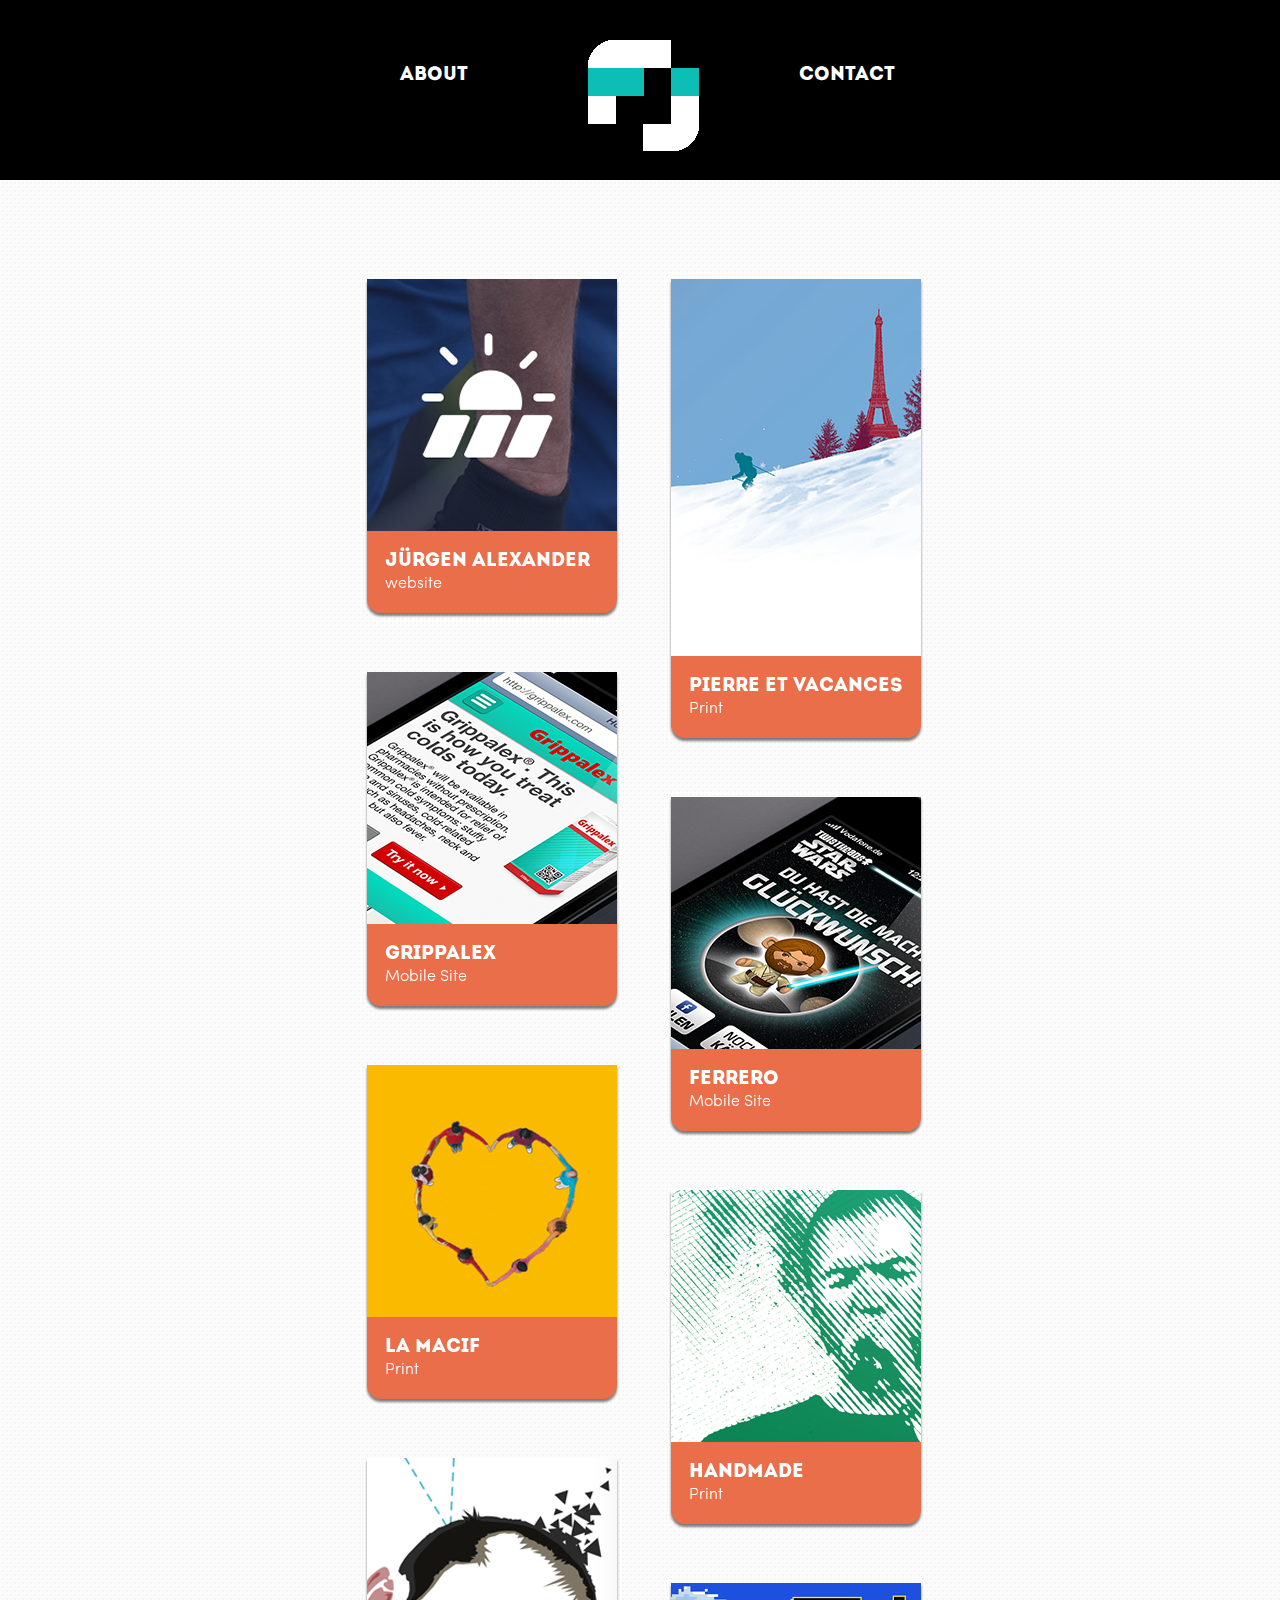
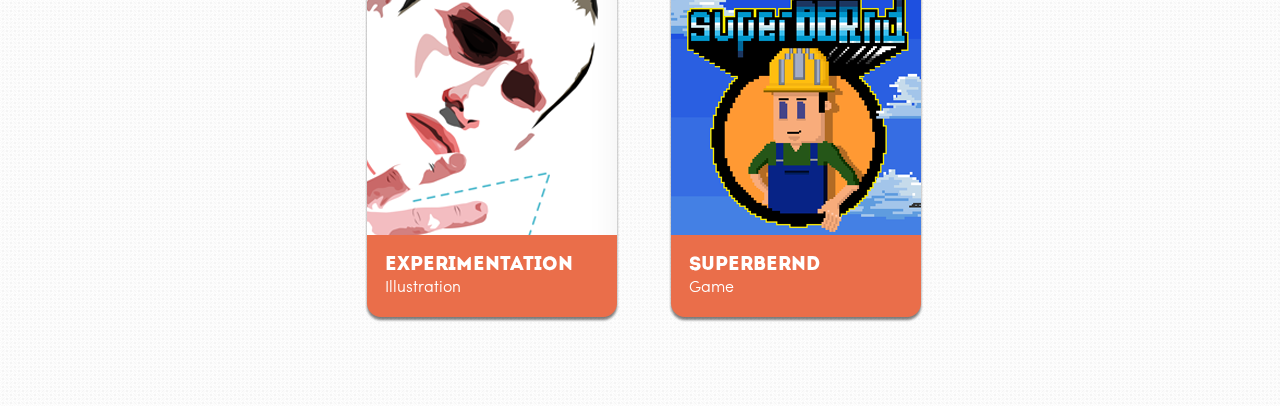
<file: index.html>
<!DOCTYPE html>
<html lang="en-GB">

<head>
	<meta charset="utf-8">
  <meta name="viewport" content="width=device-width, initial-scale=1">

	<title>Fabien Jouin - Graphic Designer</title>
  <link rel="sortcut icon" href="images/favicon.ico"/>
	<meta name="description"  content="this is my portfolio" />
	<meta name="keywords" content="portfolio, fabien, jouin, graphic design, User Interface" />

  <link rel="stylesheet" href="css/main.css" type="text/css" media="screen" />
  <link rel="stylesheet" href="css/index.css" type="text/css" media="screen" />



  <script src="js/modernizr.custom.js"></script>


  <style type="text/css">

  * {
    padding: 0;
    margin: 0;
  }

  </style>
  
</head>


<body> 
  <div id="background">
    <img src="images/p5.png" alt align="middle">
  </div>


  <header class="main-header">
    <div class="cbp-af-header">
      <div class="cbp-af-inner">
        <ul>
          <li class="leftside">
            <a href="about.html">
              <h2>About</h2>  
            </a>
          </li>
          <li class="center">
            <a href="index.html">
              <img src="images/gif_logo.gif" border="none" alt="logo">
            </a>
          </li>
          <lu class="rightside">
            <a href="contact.html">
              <h2>Contact</h2>
            </a>
          </ul>
      </div>

    </div>
  </header>



<div class="container">

<a class="logo" href="#"><img src="images/gif_logo.gif"></a>
<a class="toggleMenu" href="#">
  <span class="iconbar1"></span>
  <span class="iconbar"></span>
  <span class="iconbar"></span>
  </a>
</div>
<div>

<ul class="nav">
         <li>
          <a href="index.html">Work</a>
          
        </li>
        <li  class="test">
          <a href="contact.html">Contact</a>
        </li>
        <li>
          <a href="about.html">About</a>
          
        </li>
      </ul>
</div>

  <div id="content">
    <div id="contentleft">
      <section>
        <article class="articleone">
          <a href="project_juergen_alexander.html">
            <img src="images/tile_one.png" alt="project1">
             <h2 class="description">Jürgen Alexander</h2>
             <p class="description">website</p>
          </a>
        </article>

         <article class="article">
          <a href="project_boxagripal.html">
            <img src="images/tile_three.png" alt="project3">
             <h2 class="description">Grippalex</h2>
             <p class="description">Mobile Site</p>
          </a>
        </article>

        <article class="article">
          <a href="project_la-macif.html">
            <img src="images/tile_five.png" alt="project5">
             <h2 class="description">La Macif</h2>
             <p class="description">Print</p>
          </a>
        </article>

           <article class="article">
          <a href="project_experimentation.html">
            <img src="images/tile_six.png" alt="project6">
             <h2 class="description">Experimentation</h2>
             <p class="description">Illustration</p>
          </a>
        </article>

      </section>
    </div>
    <div id="contentright">
      <section>
        <article class="articleone">
          <a href="project_pierre-et-vacances.html">
            <img src="images/tile_two.png" alt="project2">
            <h2 class="description">Pierre et Vacances</h2>
             <p class="description">Print</p>
          </a>
        </article>

         <article class="article">
          <a href="project_ferrero.html">
            <img src="images/tile_four.png" alt="project4">
            <h2 class="description">Ferrero</h2>
             <p class="description">Mobile Site</p>
          </a>
        </article>

         <article class="article">
          <a href="project_handmade.html">
            <img src="images/tile_seven.png" alt="project7">
             <h2 class="description">Handmade</h2>
             <p class="description">Print</p>
          </a>
        </article>

         <article class="article">
          <a href="project_superbernd.html">
            <img src="images/tile_eight.png" alt="project8">
             <h2 class="description">SuperBERnd</h2>
             <p class="description">Game</p>
          </a>
        </article>
      </section>
    </div>

    <div id="contentmiddle">
      <section>
        <div class="wrapper">
        <article class="articleone">
          <a href="project_juergen_alexander.html">
            <img src="images/tile_one.png" alt="project1">
              
               <h2 class="description">Jürgen Alexander</h2>
               <p class="description">website</p>
          </a>
        </article>
        </div>

         <article class="article">
          <a href="project_boxagripal.html">
            <img src="images/tile_three.png" alt="project3">
             <h2 class="description">Boxagrippal</h2>
             <p class="description">Mobile Site</p>
          </a>
        </article>

        <article class="article">
          <a href="project_la-macif.html">
            <img src="images/tile_five.png" alt="project5">
             <h2 class="description">La Macif</h2>
             <p class="description">Print</p>
          </a>
        </article>

           <article class="article">
          <a href="project_experimentation.html">
            <img src="images/tile_six.png" alt="project6">
             <h2 class="description">Experimentation</h2>
             <p class="description">Illustration</p>
          </a>
        </article>

        <article class="article">
          <a href="project_pierre-et-vacances.html">
            <img src="images/tile_two.png" alt="project2">
            <h2 class="description">Pierre et Vacances</h2>
             <p class="description">Print</p>
          </a>
        </article>

         <article class="article">
          <a href="project_ferrero.html">
            <img src="images/tile_four.png" alt="project4">
            <h2 class="description">Ferrero</h2>
             <p class="description">Mobile Site</p>
          </a>
        </article>

         <article class="article">
          <a href="project_handmade.html">
            <img src="images/tile_seven.png" alt="project7">
             <h2 class="description">Handmade</h2>
             <p class="description">Print</p>
          </a>
        </article>

         <article class="article">
          <a href="project_superbernd.html">
            <img src="images/tile_eight.png" alt="project8">
             <h2 class="description">SuperBERnd</h2>
             <p class="description">Game</p>
          </a>
        </article>
      </section>
    </div>
  </div>

  <!-- classie.js by @desandro: https://github.com/desandro/classie -->
    <script src="js/classie.js"></script>
    <script src="js/cbpAnimatedHeader.min.js"></script>


  <script type="text/javascript" src="http://code.jquery.com/jquery-1.7.2.min.js"></script>
  <script src="js/mobileheader.js"></script>



</body>

</html>
</file>
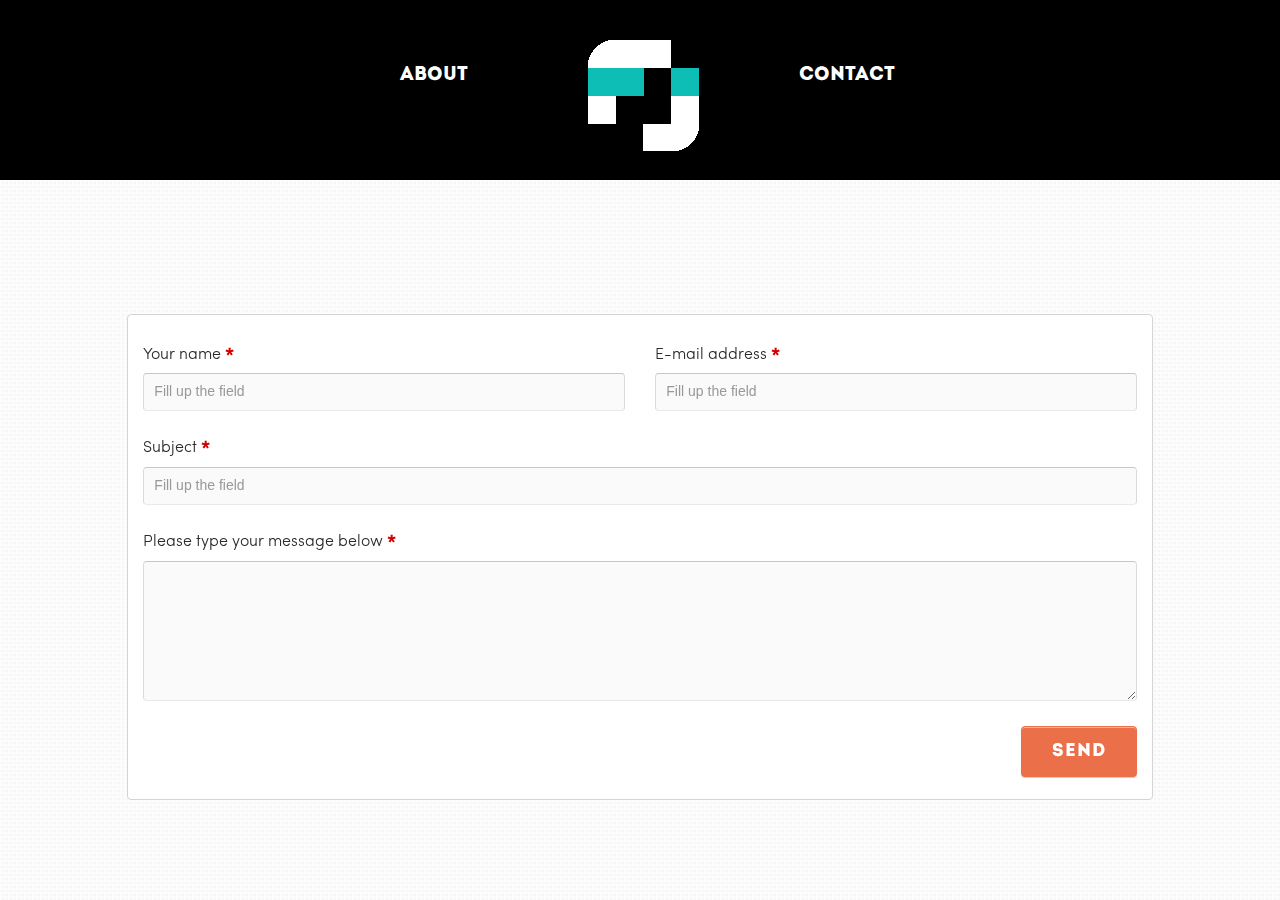
<file: contact.html>
<!DOCTYPE html>
<html lang="en-GB">

<head>
	<meta charset="utf-8">
  <meta name="viewport" content="width=device-width, initial-scale=1">

	<title>Fabien Jouin - Graphic Designer</title>
  <link rel="sortcut icon" href="images/favicon.ico"/>
	<meta name="description"  content="this is my portfolio" />
	<meta name="keywords" content="portfolio, fabien, jouin, graphic design, User Interface" />

  <link rel="stylesheet" href="css/main.css" type="text/css" media="screen" />
  <link rel="stylesheet" href="css/index.css" type="text/css" media="screen" />
  <link rel="stylesheet" href="css/formee-structure.css" type="text/css" media="screen" />
  <link rel="stylesheet" href="css/formee-style.css" type="text/css" media="screen" />


  <script src="js/modernizr.custom.js"></script>
  


  <style type="text/css">

  * {
    padding: 0;
    margin: 0;
  }

  </style>
  
</head>


<body> 
  <div id="background">
    <img src="images/p5.png" alt align="middle">
  </div>


  <header class="main-header">
    <div class="cbp-af-header">
      <div class="cbp-af-inner">
        <ul>
          <li class="leftside">
            <a href="about.html">
              <h2>About</h2>  
            </a>
          </li>
          <li class="center">
            <a href="index.html">
              <img src="images/gif_logo.gif" border="none" alt="logo">
            </a>
          </li>
          <lu class="rightside">
            <a href="#image-1">
              <h2>Contact</h2>
              <div class="1b-overlay">



            </a>
          </lu>
        </ul>
      </div>
     
    </div>
  </header>
      <div class="container">

      <a class="logo" href="#"><img src="images/gif_logo.gif"></a>
      <a class="toggleMenu" href="#">
        <span class="iconbar1"></span>
        <span class="iconbar"></span>
        <span class="iconbar"></span>
        </a>
      </div>
      <div>

      <ul class="nav">
         <li>
          <a href="index.html">Work</a>
          
        </li>
        <li  class="test">
          <a href="contact.html">Contact</a>
        </li>
        <li>
          <a href="about.html">About</a>
          
        </li>
      </ul>
      </div>



        <form class="formee" action="mailto:fabien.jouin@outlook.com"   method="POST" enctype="multipart/form-data" name="EmailTestForm">

                <fieldset>
                
                  
                    <div class="grid-4-12">
                            <label>Your name <em class="formee-req">*</em></label>
                           <input type="text" value="Fill up the field" />
                    </div>
                    <div class="grid-4-12">
                            <label>E-mail address <em class="formee-req">*</em></label>
                           <input type="text" value="Fill up the field" />
                    </div>
                    <div class="grid-12-12">
                            <label>Subject <em class="formee-req">*</em></label>
                           <input type="text" value="Fill up the field" />
                    </div>
                    <div class="grid-12-12 clear">
                            <label>Please type your message below <em class="formee-req">*</em></label>
                           <textarea name="" id="" cols="30" rows="10"></textarea>
                    </div>
                    <div class="grid-12-12">
                           <input class="right" type="submit" title="Send" value="Send" />
                    </div>
                </fieldset>  
        </form>


  <!-- classie.js by @desandro: https://github.com/desandro/classie -->
    <script src="js/classie.js"></script>
    <script src="js/cbpAnimatedHeader.min.js"></script>


  <script type="text/javascript" src="http://code.jquery.com/jquery-1.7.2.min.js"></script>
  <script src="js/mobileheader.js"></script>



</body>

</html>
</file>
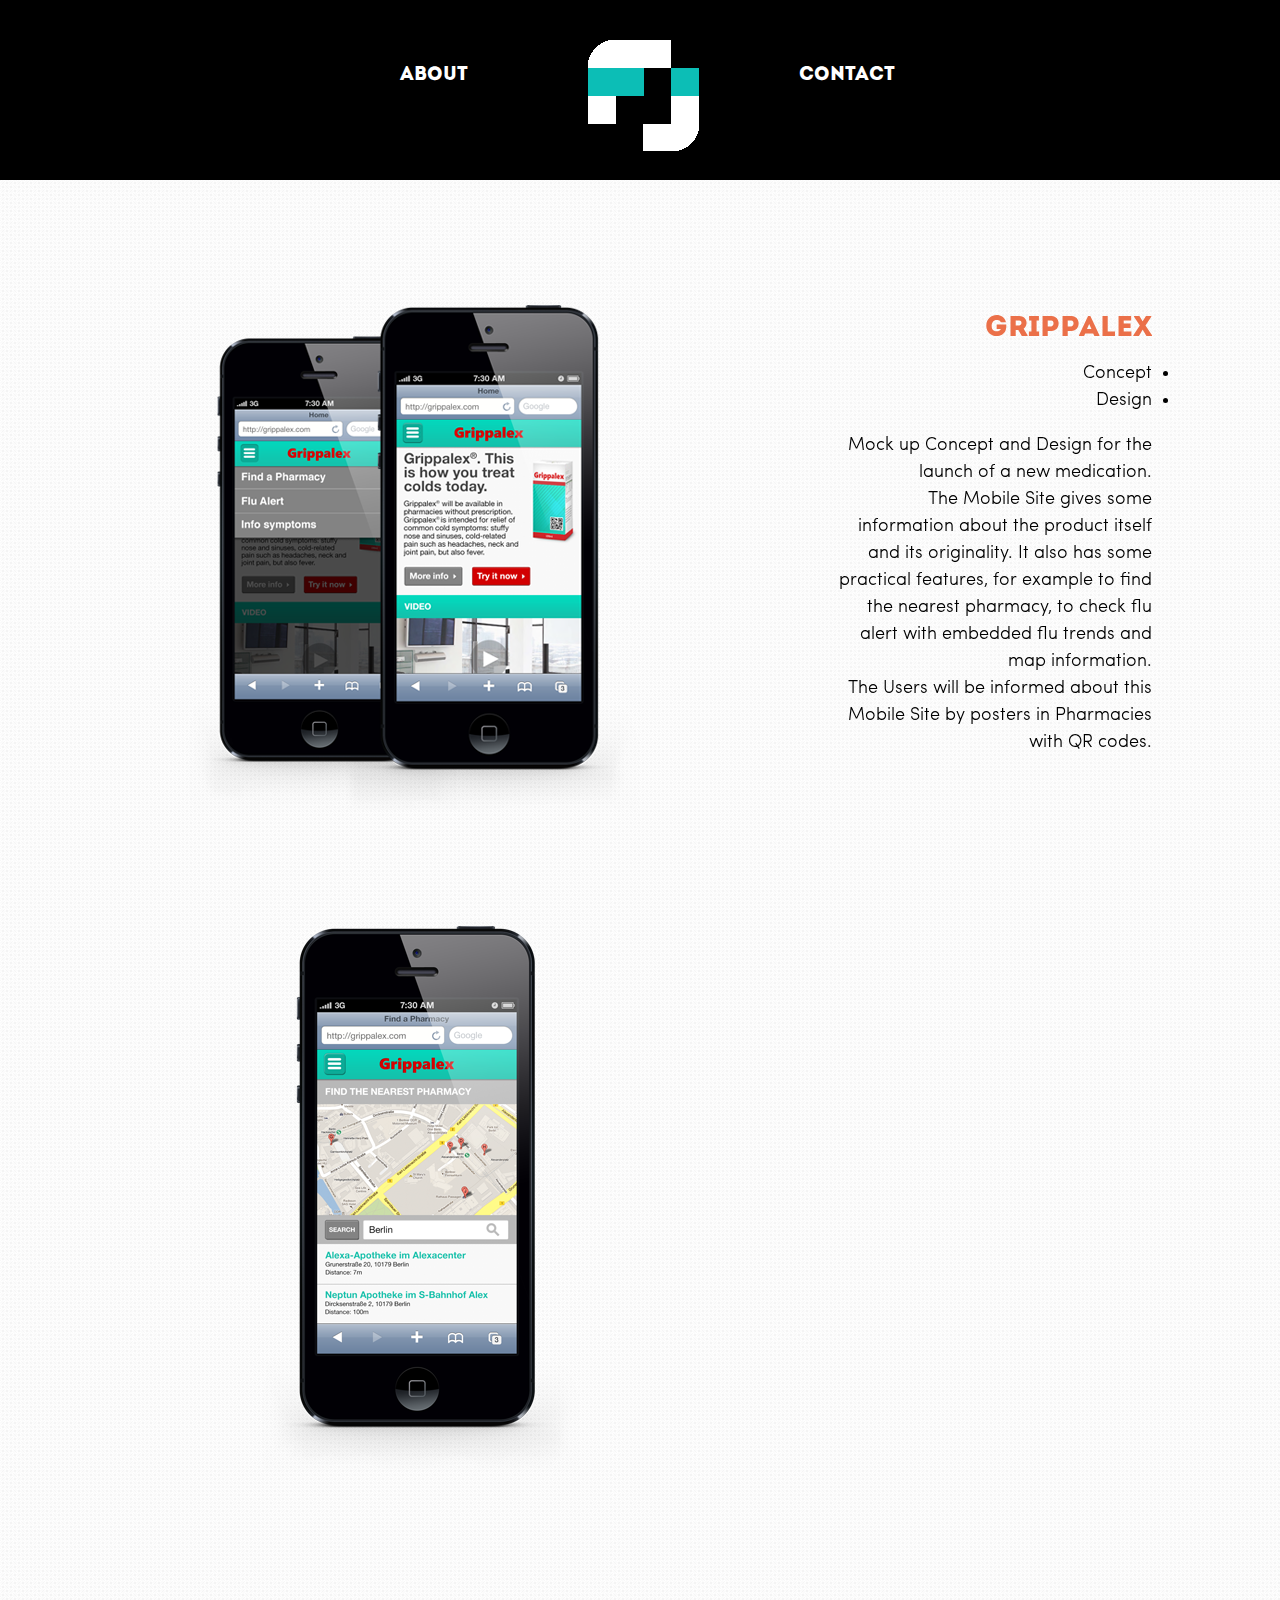
<file: project_boxagripal.html>
<!DOCTYPE html>
<html lang="en-GB">

<head>
	<meta charset="utf-8">
  <meta name="viewport" content="width=device-width, initial-scale=1">

	<title>Fabien Jouin - Graphic Designer</title>
  <link rel="sortcut icon" href="images/favicon.ico"/>
	<meta name="description"  content="this is my portfolio" />
	<meta name="keywords" content="portfolio, fabien, jouin, graphic design, User Interface" />

  <link rel="stylesheet" href="css/project.css" type="text/css" media="screen" />
  <link rel="stylesheet" href="css/main.css" type="text/css" media="screen" />

  <script src="js/modernizr.custom.js"></script>

  <style type="text/css">

  * {
    padding: 0;
    margin: 0;
  }

  </style>
  
</head>


<body> 
  <div id="background">
    <img src="images/p5.png" alt align="middle">
  </div>


  <header class="main-header">
    <div class="cbp-af-header">
      <div class="cbp-af-inner">
        <ul>
          <li class="leftside">
            <a href="about.html">
              <h2>About</h2>  
            </a>
          </li>
          <li class="center">
            <a href="index.html">
              <img src="images/gif_logo.gif" border="none" alt="logo">
            </a>
          </li>
          <lu class="rightside">
            <a href="contact.html">
              <h2>Contact</h2>
            </a>
          </ul>
      </div>

    </div>
  </header>



<div class="container">

<a class="logo" href="#"><img src="images/gif_logo.gif"></a>
<a class="toggleMenu" href="#">
  <span class="iconbar1"></span>
  <span class="iconbar"></span>
  <span class="iconbar"></span>
  </a>
</div>
<div>

<ul class="nav">
         <li>
          <a href="index.html">Work</a>
          
        </li>
        <li  class="test">
          <a href="contact.html">Contact</a>
        </li>
        <li>
          <a href="about.html">About</a>
          
        </li>
      </ul>
</div>

  <div id="content">
        <article class="project">

          <div class="text">
            <h4 class="description">Grippalex</h4><br/>
            <div class="list">
              <li><p>Concept</p></li>
              <li><p>Design</p></li>
              <br/>
           </div>
             <p class="description">Mock up Concept and Design for the launch of a new medication.<br/>
              The Mobile Site gives some information about the product itself and its originality. It also has some practical features, for example to find the nearest pharmacy, to check flu alert with embedded flu trends and map information.<br/>
              The Users will be informed about this Mobile Site by posters in Pharmacies with QR codes.
          </div>
          <div class="image">
            <img src="images/boxagripal_img1.png" alt="img1">
          </div>

           <div class="image">
            <img src="images/boxagripal_img2.png" alt="img2">
          </div>

        </article>

         
  </div>

<!-- classie.js by @desandro: https://github.com/desandro/classie -->
    <script src="js/classie.js"></script>
    <script src="js/cbpAnimatedHeader.min.js"></script>


  <script type="text/javascript" src="http://code.jquery.com/jquery-1.7.2.min.js"></script>
  <script src="js/mobileheader.js"></script>

    

</body>

</html>
</file>
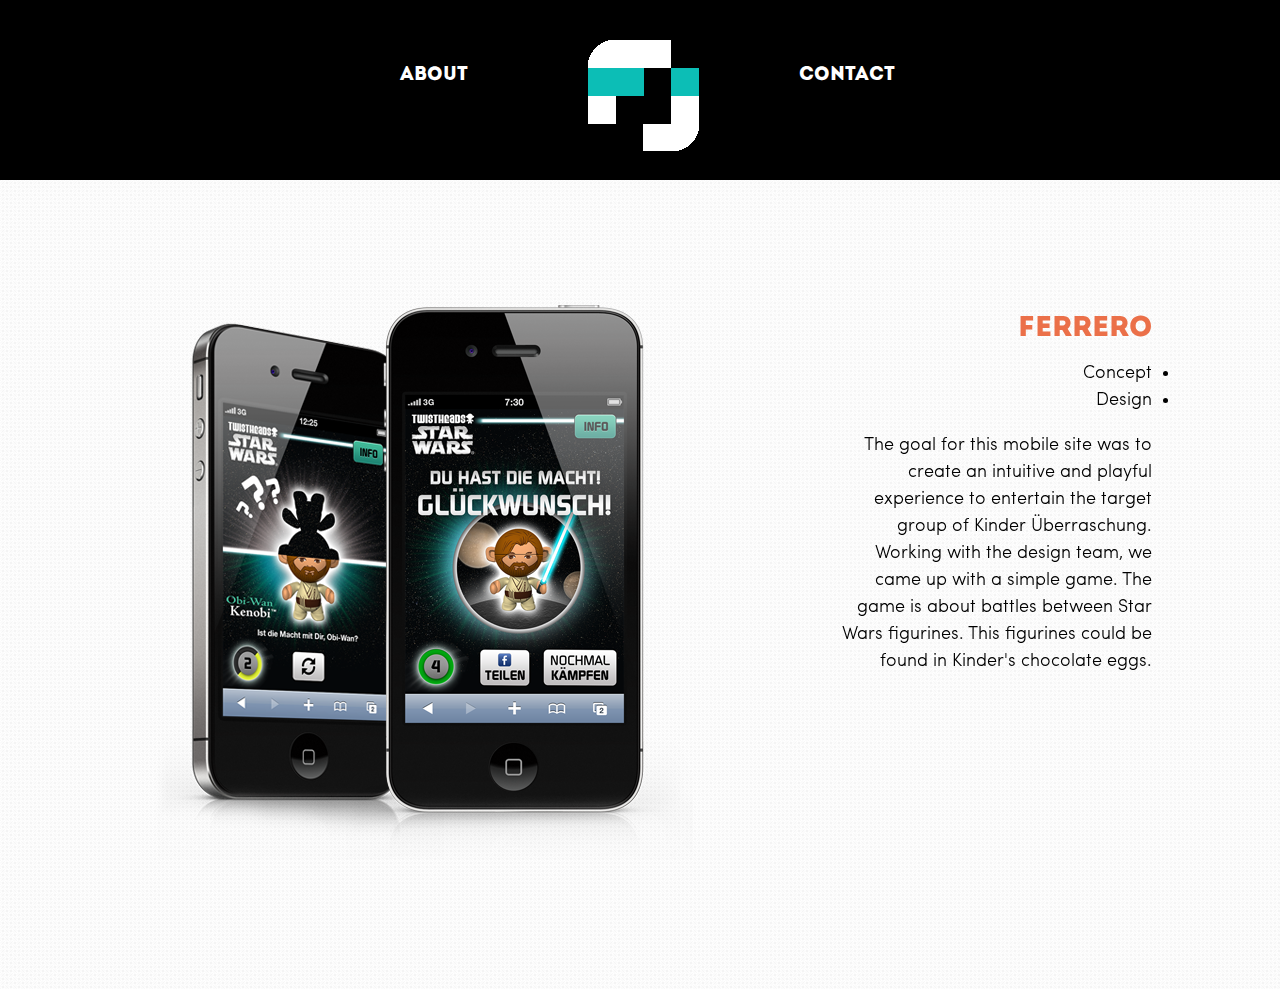
<file: project_ferrero.html>
<!DOCTYPE html>
<html lang="en-GB">

<head>
	<meta charset="utf-8">
  <meta name="viewport" content="width=device-width, initial-scale=1">

	<title>Fabien Jouin - Graphic Designer</title>
  <link rel="sortcut icon" href="images/favicon.ico"/>
	<meta name="description"  content="this is my portfolio" />
	<meta name="keywords" content="portfolio, fabien, jouin, graphic design, User Interface" />

  <link rel="stylesheet" href="css/project.css" type="text/css" media="screen" />
  <link rel="stylesheet" href="css/main.css" type="text/css" media="screen" />

  <script src="js/modernizr.custom.js"></script>

  <style type="text/css">

  * {
    padding: 0;
    margin: 0;
  }

  </style>
  
</head>


<body> 
  <div id="background">
    <img src="images/p5.png" alt align="middle">
  </div>


  <header class="main-header">
    <div class="cbp-af-header">
      <div class="cbp-af-inner">
        <ul>
          <li class="leftside">
            <a href="about.html">
              <h2>About</h2>  
            </a>
          </li>
          <li class="center">
            <a href="index.html">
              <img src="images/gif_logo.gif" border="none" alt="logo">
            </a>
          </li>
          <lu class="rightside">
            <a href="contact.html">
              <h2>Contact</h2>
            </a>
          </ul>
      </div>

    </div>
  </header>



<div class="container">

<a class="logo" href="#"><img src="images/gif_logo.gif"></a>
<a class="toggleMenu" href="#">
  <span class="iconbar1"></span>
  <span class="iconbar"></span>
  <span class="iconbar"></span>
  </a>
</div>
<div>

<ul class="nav">
         <li>
          <a href="index.html">Work</a>
          
        </li>
        <li  class="test">
          <a href="contact.html">Contact</a>
        </li>
        <li>
          <a href="about.html">About</a>
          
        </li>
      </ul>
</div>

  <div id="content">
        <article class="project">

          <div class="text">
            <h4 class="description">Ferrero</h4><br/>
             <div class="list">
              <li><p>Concept</p></li>
              <li><p>Design</p></li>
              <br/>
           </div>
             <p class="description">The goal for this mobile site was to create an intuitive and playful experience to entertain the target group of Kinder Überraschung. Working with the design team, we came up with a simple game. The game is about battles between Star Wars figurines. This figurines could be found in Kinder's chocolate eggs.</p>
          </div>
          <div class="image">
            <img src="images/ferrero_img1.png" alt="img1">
          </div>

        </article>

         
  </div>

<!-- classie.js by @desandro: https://github.com/desandro/classie -->
    <script src="js/classie.js"></script>
    <script src="js/cbpAnimatedHeader.min.js"></script>


  <script type="text/javascript" src="http://code.jquery.com/jquery-1.7.2.min.js"></script>
  <script src="js/mobileheader.js"></script>

    

</body>

</html>
</file>
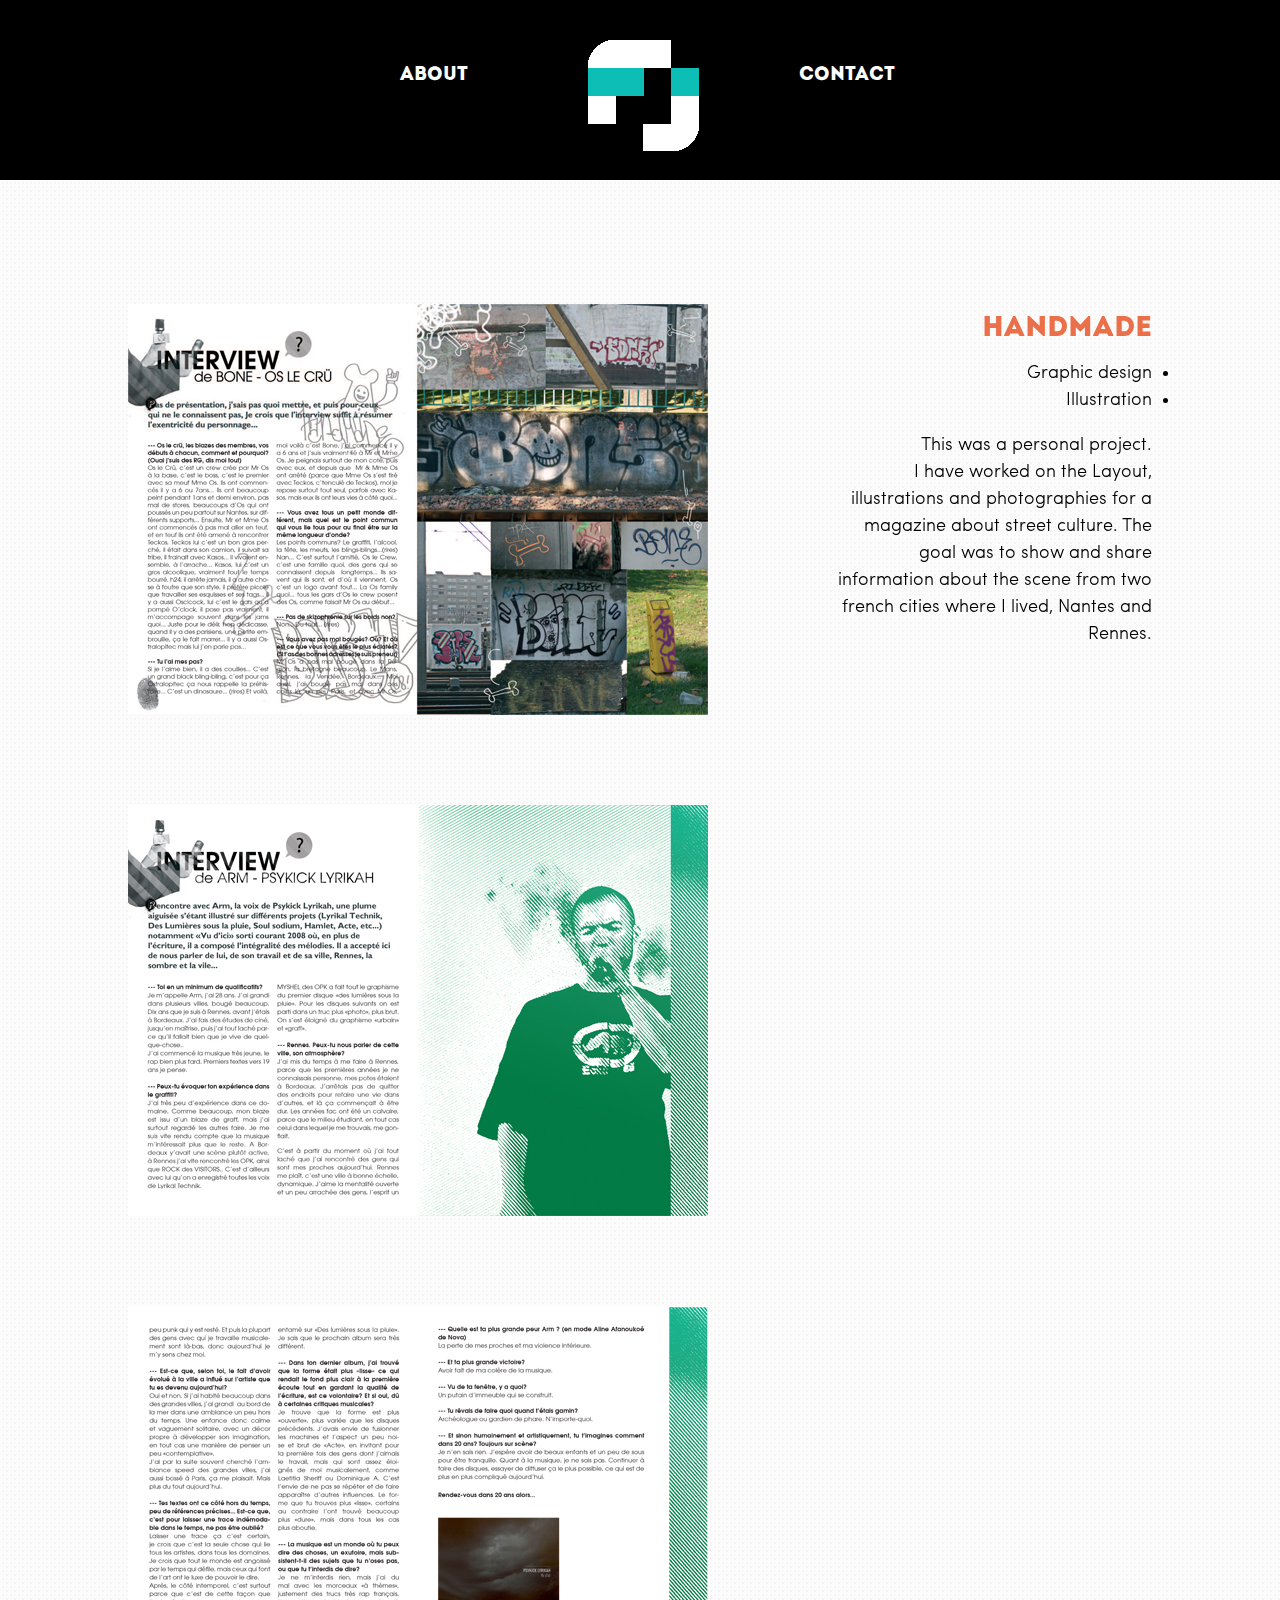
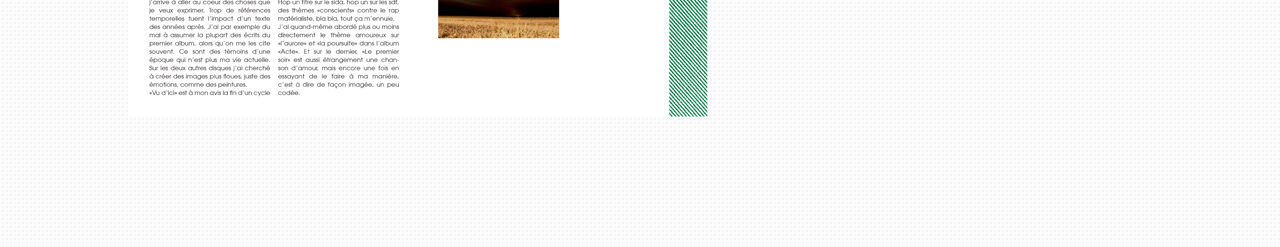
<file: project_handmade.html>
<!DOCTYPE html>
<html lang="en-GB">

<head>
	<meta charset="utf-8">
  <meta name="viewport" content="width=device-width, initial-scale=1">

	<title>Fabien Jouin - Graphic Designer</title>
  <link rel="sortcut icon" href="images/favicon.ico"/>
	<meta name="description"  content="this is my portfolio" />
	<meta name="keywords" content="portfolio, fabien, jouin, graphic design, User Interface" />

  <link rel="stylesheet" href="css/project.css" type="text/css" media="screen" />
  <link rel="stylesheet" href="css/main.css" type="text/css" media="screen" />

  <script src="js/modernizr.custom.js"></script>


  <style type="text/css">

  * {
    padding: 0;
    margin: 0;
  }

  </style>
  
</head>


<body> 
  <div id="background">
    <img src="images/p5.png" alt align="middle">
  </div>


  <header class="main-header">
    <div class="cbp-af-header">
      <div class="cbp-af-inner">
        <ul>
          <li class="leftside">
            <a href="about.html">
              <h2>About</h2>  
            </a>
          </li>
          <li class="center">
            <a href="index.html">
              <img src="images/gif_logo.gif" border="none" alt="logo">
            </a>
          </li>
          <lu class="rightside">
            <a href="contact.html">
              <h2>Contact</h2>
            </a>
          </ul>
      </div>

    </div>
  </header>



<div class="container">

<a class="logo" href="#"><img src="images/gif_logo.gif"></a>
<a class="toggleMenu" href="#">
  <span class="iconbar1"></span>
  <span class="iconbar"></span>
  <span class="iconbar"></span>
  </a>
</div>
<div>

<ul class="nav">
         <li>
          <a href="index.html">Work</a>
          
        </li>
        <li  class="test">
          <a href="contact.html">Contact</a>
        </li>
        <li>
          <a href="about.html">About</a>
          
        </li>
      </ul>
</div>

  <div id="content">
        <article class="project">

          <div class="text">
            <h4 class="description">Handmade</h4><br/>
             <div class="list">
              <li><p>Graphic design</p></li>
              <li><p>Illustration</p></li>
              <br/>
           </div>
             <p class="description">This was a personal project. <br/> I have worked on the Layout, illustrations and photographies for a magazine about street culture. The goal was to show and share information about the scene from two french cities where I lived, Nantes and Rennes.</p>
          </div>
          <div class="image">
            <img src="images/handmade_img1.png" alt="img1">
          </div>
           <div class="image">
            <img src="images/handmade_img2.png" alt="img2">
          </div>
           <div class="image">
            <img src="images/handmade_img3.png" alt="img3">
          </div>

        </article>

         
  </div>

<!-- classie.js by @desandro: https://github.com/desandro/classie -->
    <script src="js/classie.js"></script>
    <script src="js/cbpAnimatedHeader.min.js"></script>


  <script type="text/javascript" src="http://code.jquery.com/jquery-1.7.2.min.js"></script>
  <script src="js/mobileheader.js"></script>

    

</body>

</html>
</file>
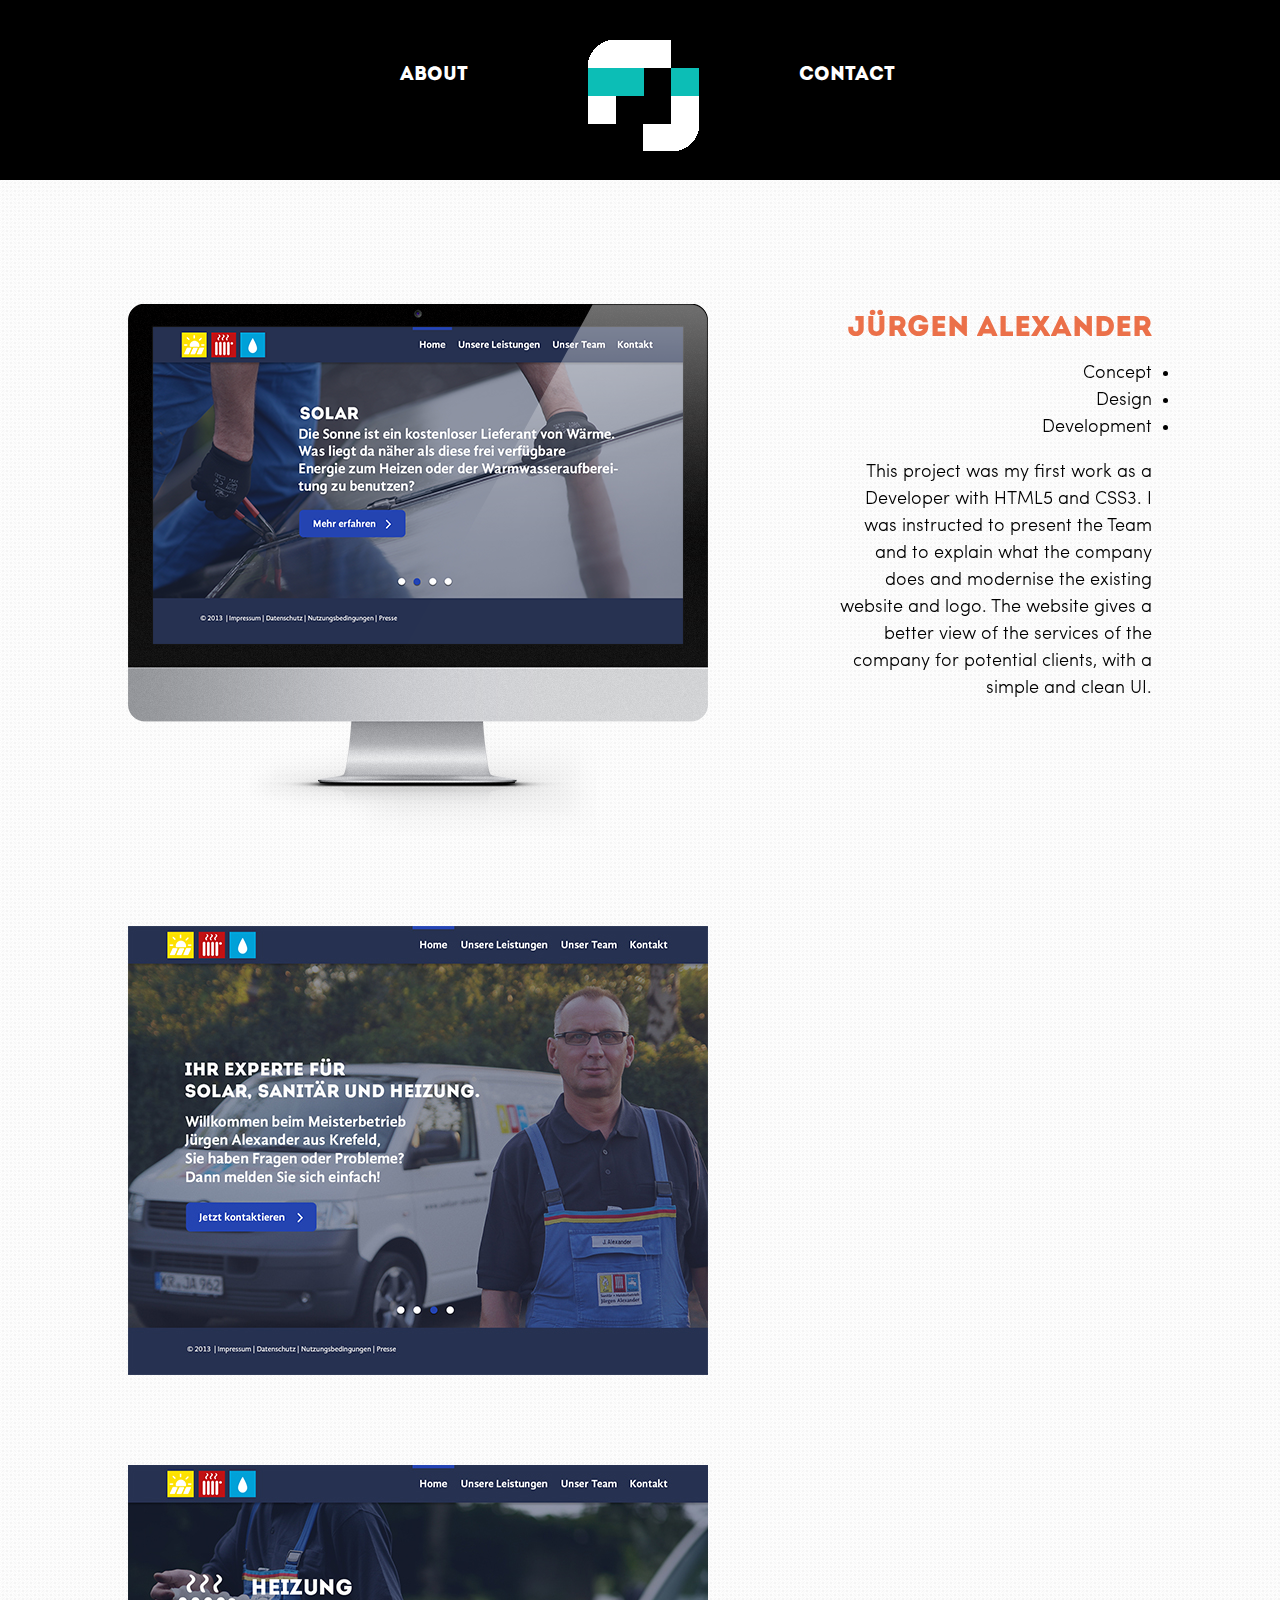
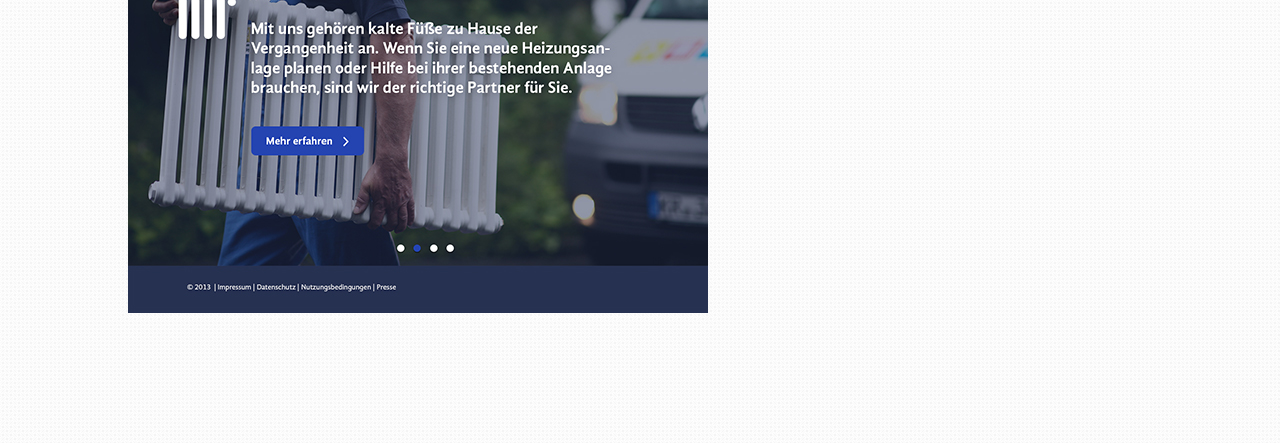
<file: project_juergen_alexander.html>
<!DOCTYPE html>
<html lang="en-GB">

<head>
	<meta charset="utf-8">
  <meta name="viewport" content="width=device-width, initial-scale=1">

	<title>Fabien Jouin - Graphic Designer</title>
  <link rel="sortcut icon" href="images/favicon.ico"/>
	<meta name="description"  content="this is my portfolio" />
	<meta name="keywords" content="portfolio, fabien, jouin, graphic design, User Interface" />

  <link rel="stylesheet" href="css/project.css" type="text/css" media="screen" />
  <link rel="stylesheet" href="css/main.css" type="text/css" media="screen" />

  <script src="js/modernizr.custom.js"></script> 


  <style type="text/css">

  * {
    padding: 0;
    margin: 0;
  }

  </style>
  
</head>


<body> 
  <div id="background">
    <img src="images/p5.png" alt align="middle">
  </div>


  <header class="main-header">
    <div class="cbp-af-header">
      <div class="cbp-af-inner">
        <ul>
          <li class="leftside">
            <a href="about.html">
              <h2>About</h2>  
            </a>
          </li>
          <li class="center">
            <a href="index.html">
              <img src="images/gif_logo.gif" border="none" alt="logo">
            </a>
          </li>
          <lu class="rightside">
            <a href="contact.html">
              <h2>Contact</h2>
            </a>
          </ul>
      </div>

    </div>
  </header>



<div class="container">

<a class="logo" href="#"><img src="images/gif_logo.gif"></a>
<a class="toggleMenu" href="#">
  <span class="iconbar1"></span>
  <span class="iconbar"></span>
  <span class="iconbar"></span>
  </a>
</div>
<div>

<ul class="nav">
         <li>
          <a href="index.html">Work</a>
          
        </li>
        <li  class="test">
          <a href="contact.html">Contact</a>
        </li>
        <li>
          <a href="about.html">About</a>
          
        </li>
      </ul>
</div>

  <div id="content">
        <article class="project">

          <div class="text">
            <h4 class="description">Jürgen Alexander</h4><br/>
              <div class="list">
              <li><p>Concept</p></li>
              <li><p>Design</p></li>
              <li><p>Development</p></li>
              <br/>
            </div>
             <p class="description">This project was my first work as a Developer with HTML5 and CSS3. I was instructed to present the Team and to explain what the company does and modernise the existing website and logo. The website gives a better view of the services of the company for potential clients, with a simple and clean UI.</p>
          </div>
          <div class="image">
            <img src="images/juergen_alexander_img1.png" alt="img1">
          </div>

          <div class="image">
            <img src="images/juergen_alexander_img2.jpg" alt="img2">
          </div>

          <div class="image">
            <img src="images/juergen_alexander_img3.jpg" alt="img3">
          </div>
        </article>

         
  </div>

<!-- classie.js by @desandro: https://github.com/desandro/classie -->
    <script src="js/classie.js"></script>
    <script src="js/cbpAnimatedHeader.min.js"></script>


  <script type="text/javascript" src="http://code.jquery.com/jquery-1.7.2.min.js"></script>
  <script src="js/mobileheader.js"></script>

    

</body>

</html>
</file>
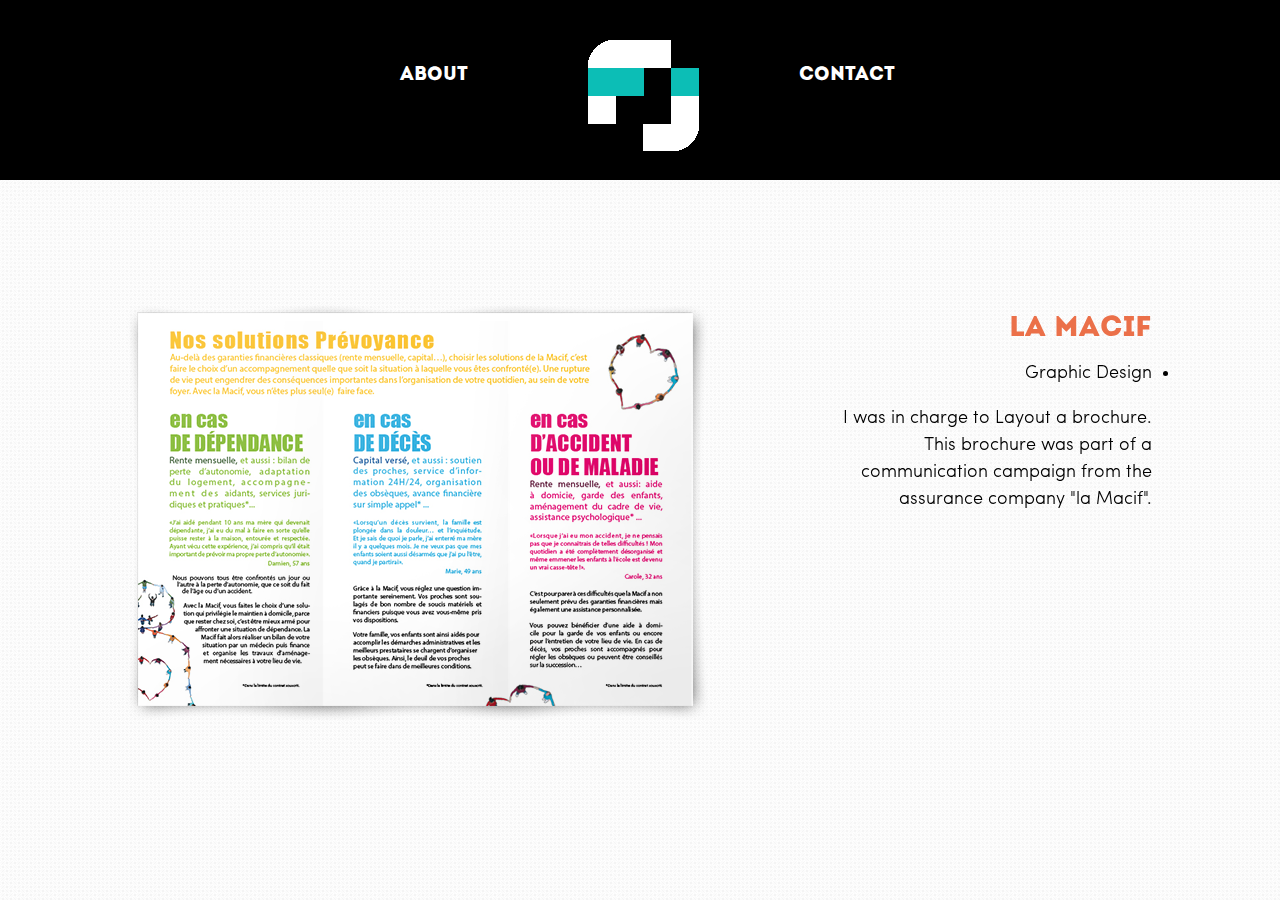
<file: project_la-macif.html>
<!DOCTYPE html>
<html lang="en-GB">

<head>
	<meta charset="utf-8">
  <meta name="viewport" content="width=device-width, initial-scale=1">

	<title>Fabien Jouin - Graphic Designer</title>
  <link rel="sortcut icon" href="images/favicon.ico"/>
	<meta name="description"  content="this is my portfolio" />
	<meta name="keywords" content="portfolio, fabien, jouin, graphic design, User Interface" />

  <link rel="stylesheet" href="css/project.css" type="text/css" media="screen" />
  <link rel="stylesheet" href="css/main.css" type="text/css" media="screen" />

  <script src="js/modernizr.custom.js"></script>


  <style type="text/css">

  * {
    padding: 0;
    margin: 0;
  }

  </style>
  
</head>


<body> 
  <div id="background">
    <img src="images/p5.png" alt align="middle">
  </div>


  <header class="main-header">
    <div class="cbp-af-header">
      <div class="cbp-af-inner">
        <ul>
          <li class="leftside">
            <a href="about.html">
              <h2>About</h2>  
            </a>
          </li>
          <li class="center">
            <a href="index.html">
              <img src="images/gif_logo.gif" border="none" alt="logo">
            </a>
          </li>
          <lu class="rightside">
            <a href="contact.html">
              <h2>Contact</h2>
            </a>
          </ul>
      </div>

    </div>
  </header>



<div class="container">

<a class="logo" href="#"><img src="images/gif_logo.gif"></a>
<a class="toggleMenu" href="#">
  <span class="iconbar1"></span>
  <span class="iconbar"></span>
  <span class="iconbar"></span>
  </a>
</div>
<div>

<ul class="nav">
         <li>
          <a href="index.html">Work</a>
          
        </li>
        <li  class="test">
          <a href="contact.html">Contact</a>
        </li>
        <li>
          <a href="about.html">About</a>
          
        </li>
      </ul>
</div>

  <div id="content">
        <article class="project">

          <div class="text">
            <h4 class="description">La Macif</h4><br/>
             <div class="list">
              <li><p>Graphic Design</p></li>
              <br/>
           </div>
             <p class="description">I was in charge to Layout a brochure. This brochure was part of a communication campaign from the assurance company "la Macif". </p>
          </div>
          <div class="image">
            <img src="images/la-macif_img1.png" alt="img1">
          </div>
          
        </article>

         
  </div>

 <!-- classie.js by @desandro: https://github.com/desandro/classie -->
    <script src="js/classie.js"></script>
    <script src="js/cbpAnimatedHeader.min.js"></script>


  <script type="text/javascript" src="http://code.jquery.com/jquery-1.7.2.min.js"></script>
  <script src="js/mobileheader.js"></script>
    

    

</body>

</html>
</file>
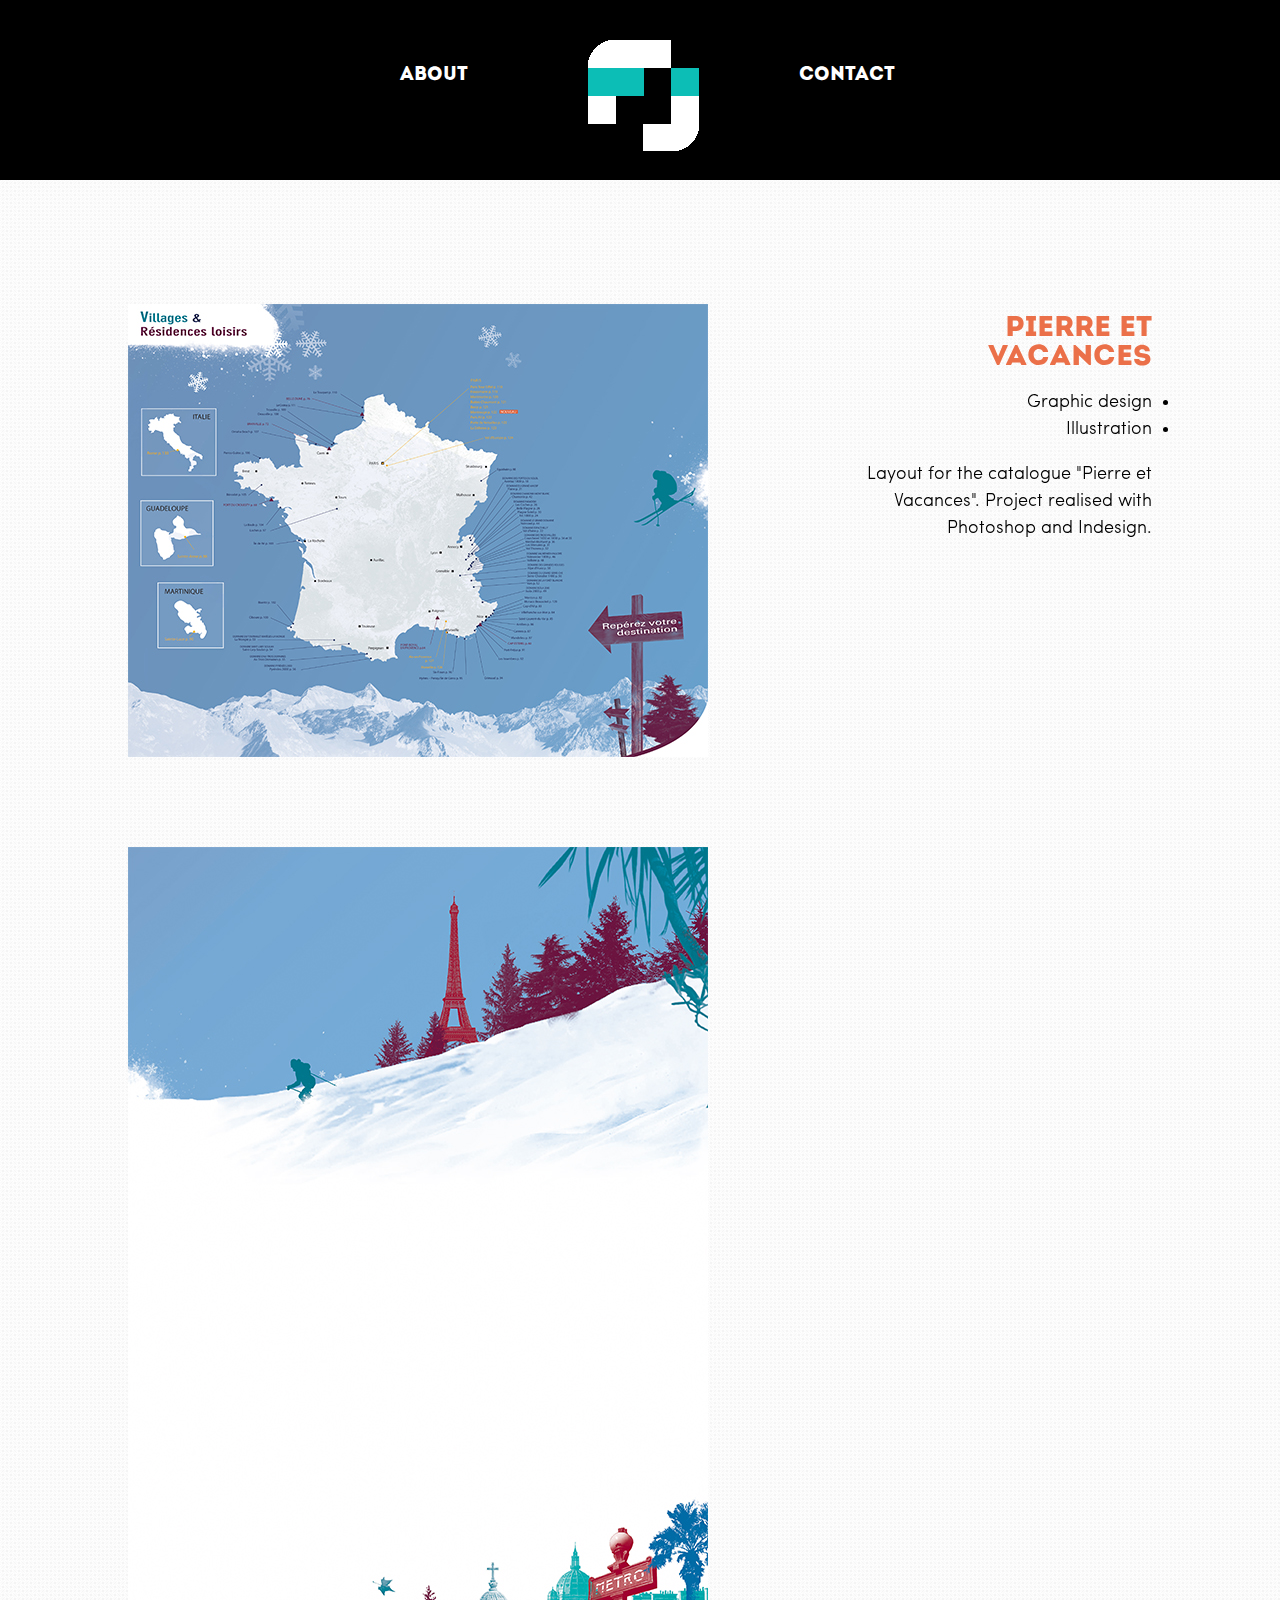
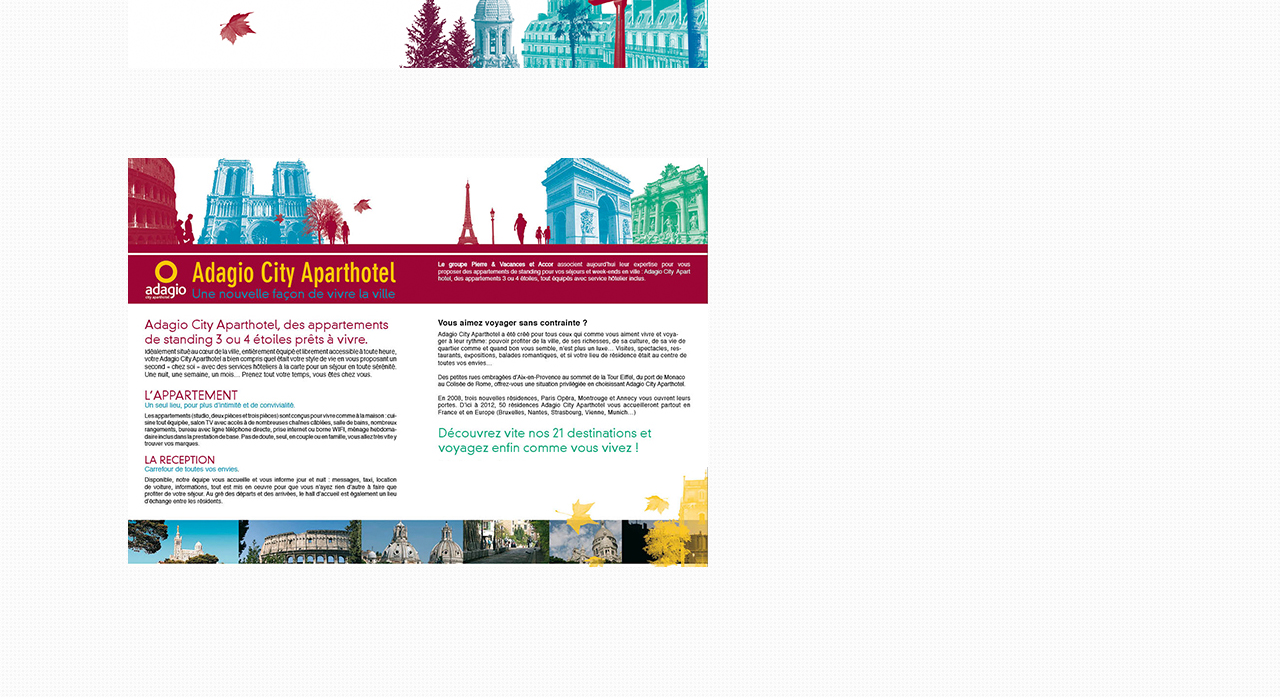
<file: project_pierre-et-vacances.html>
<!DOCTYPE html>
<html lang="en-GB">

<head>
	<meta charset="utf-8">
  <meta name="viewport" content="width=device-width, initial-scale=1">

	<title>Fabien Jouin - Graphic Designer</title>
  <link rel="sortcut icon" href="images/favicon.ico"/>
	<meta name="description"  content="this is my portfolio" />
	<meta name="keywords" content="portfolio, fabien, jouin, graphic design, User Interface" />

  <link rel="stylesheet" href="css/project.css" type="text/css" media="screen" />
  <link rel="stylesheet" href="css/main.css" type="text/css" media="screen" />

  <script src="js/modernizr.custom.js"></script>


  <style type="text/css">

  * {
    padding: 0;
    margin: 0;
  }

  </style>
  
</head>


<body> 
  <div id="background">
    <img src="images/p5.png" alt align="middle">
  </div>


  <header class="main-header">
    <div class="cbp-af-header">
      <div class="cbp-af-inner">
        <ul>
          <li class="leftside">
            <a href="about.html">
              <h2>About</h2>  
            </a>
          </li>
          <li class="center">
            <a href="index.html">
              <img src="images/gif_logo.gif" border="none" alt="logo">
            </a>
          </li>
          <lu class="rightside">
            <a href="contact.html">
              <h2>Contact</h2>
            </a>
          </ul>
      </div>

    </div>
  </header>



<div class="container">

<a class="logo" href="#"><img src="images/gif_logo.gif"></a>
<a class="toggleMenu" href="#">
  <span class="iconbar1"></span>
  <span class="iconbar"></span>
  <span class="iconbar"></span>
  </a>
</div>
<div>

<ul class="nav">
         <li>
          <a href="index.html">Work</a>
          
        </li>
        <li  class="test">
          <a href="contact.html">Contact</a>
        </li>
        <li>
          <a href="about.html">About</a>
          
        </li>
      </ul>
</div>

  <div id="content">
        <article class="project">

          <div class="text">
            <h4 class="description">Pierre et Vacances</h4><br/>
            <div class="list">
              <li><p>Graphic design</p></li>
              <li><p>Illustration</p></li>
              <br/>
           </div>
             <p class="description">Layout for the catalogue "Pierre et Vacances". Project realised with Photoshop and Indesign.</p>
          </div>
          <div class="image">
            <img src="images/pierre-et-vacances_img1.png" alt="img1">
          </div>

          <div class="image">
            <img src="images/pierre-et-vacances_img2.png" alt="img2">
          </div>

          <div class="image">
            <img src="images/pierre-et-vacances_img3.jpg" alt="img3">
          </div>
        </article>

         
  </div>


 <!-- classie.js by @desandro: https://github.com/desandro/classie -->
    <script src="js/classie.js"></script>
    <script src="js/cbpAnimatedHeader.min.js"></script>


  <script type="text/javascript" src="http://code.jquery.com/jquery-1.7.2.min.js"></script>
  <script src="js/mobileheader.js"></script>
    

</body>

</html>
</file>
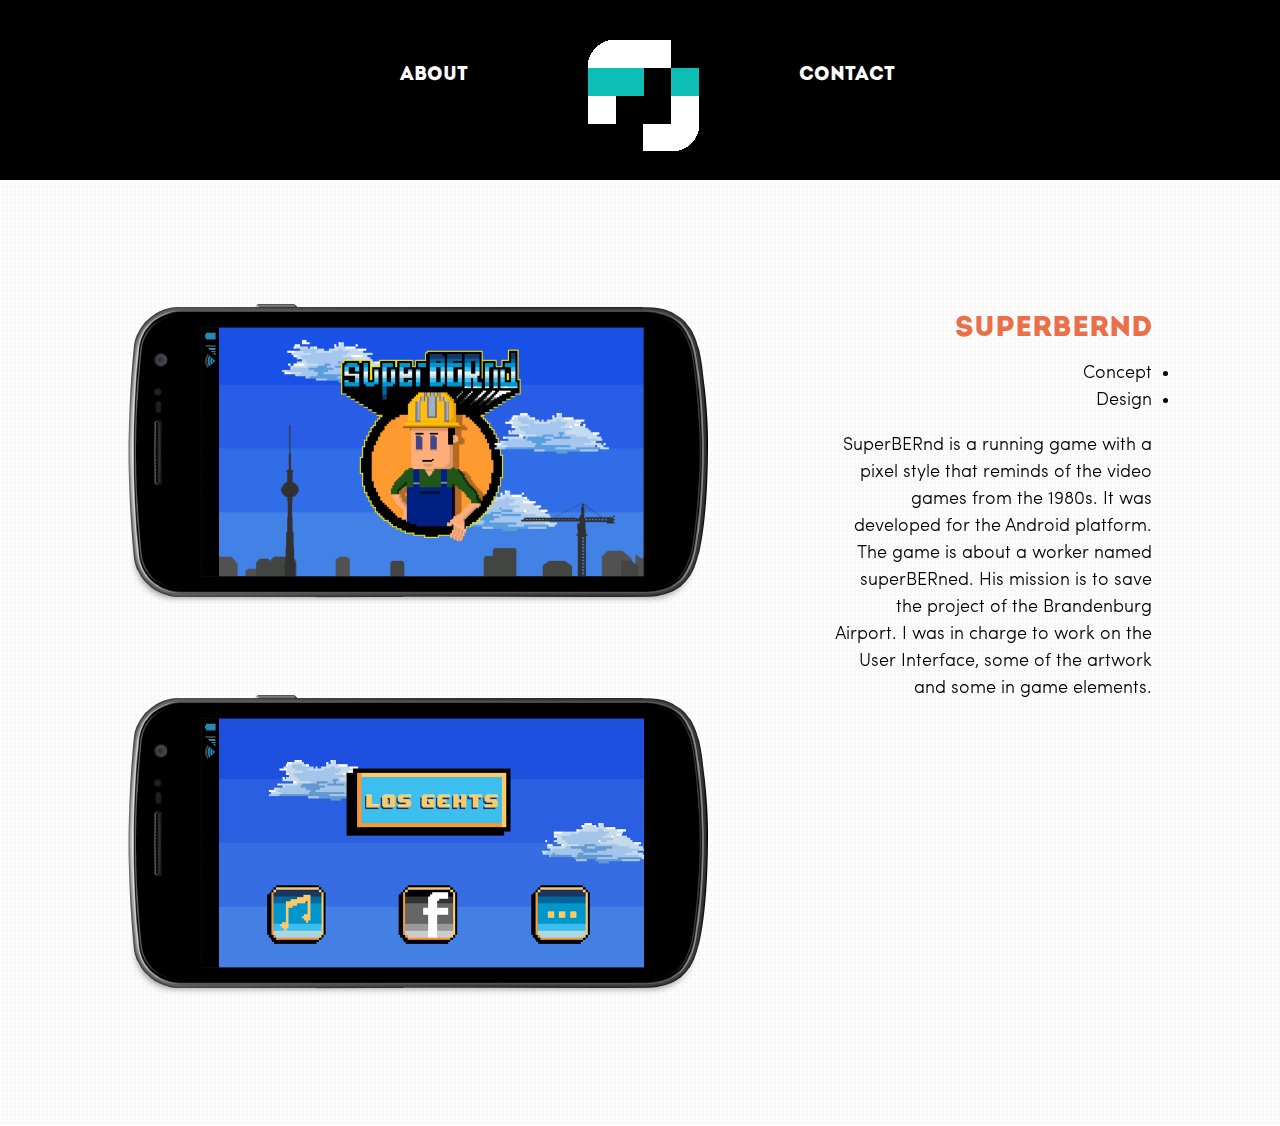
<file: project_superbernd.html>
<!DOCTYPE html>
<html lang="en-GB">

<head>
	<meta charset="utf-8">
  <meta name="viewport" content="width=device-width, initial-scale=1">

	<title>Fabien Jouin - Graphic Designer</title>
  <link rel="sortcut icon" href="images/favicon.ico"/>
	<meta name="description"  content="this is my portfolio" />
	<meta name="keywords" content="portfolio, fabien, jouin, graphic design, User Interface" />

  <link rel="stylesheet" href="css/project.css" type="text/css" media="screen" />
  <link rel="stylesheet" href="css/main.css" type="text/css" media="screen" />

  <script src="js/modernizr.custom.js"></script>


  <style type="text/css">

  * {
    padding: 0;
    margin: 0;
  }

  </style>
  
</head>


<body> 
  <div id="background">
    <img src="images/p5.png" alt align="middle">
  </div>


  <header class="main-header">
    <div class="cbp-af-header">
      <div class="cbp-af-inner">
        <ul>
          <li class="leftside">
            <a href="about.html">
              <h2>About</h2>  
            </a>
          </li>
          <li class="center">
            <a href="index.html">
              <img src="images/gif_logo.gif" border="none" alt="logo">
            </a>
          </li>
          <lu class="rightside">
            <a href="contact.html">
              <h2>Contact</h2>
            </a>
          </ul>
      </div>

    </div>
  </header>



<div class="container">

<a class="logo" href="#"><img src="images/gif_logo.gif"></a>
<a class="toggleMenu" href="#">
  <span class="iconbar1"></span>
  <span class="iconbar"></span>
  <span class="iconbar"></span>
  </a>
</div>
<div>

<ul class="nav">
         <li>
          <a href="index.html">Work</a>
          
        </li>
        <li  class="test">
          <a href="contact.html">Contact</a>
        </li>
        <li>
          <a href="about.html">About</a>
          
        </li>
      </ul>
</div>

  <div id="content">
        <article class="project">

          <div class="text">
            <h4 class="description">SuperBERnd</h4><br/>
            <div class="list">
              <li><p>Concept</p></li>
              <li><p>Design</p></li>
              <br/>
           </div>
             <p class="description">SuperBERnd is a running game with a pixel style that reminds of the video games from the 1980s. It was developed for the Android platform. The game is about a worker named superBERned. His mission is to save the project of the Brandenburg Airport. I was in charge to work on the User Interface, some of the artwork and some in game elements.</p>
          </div>
          <div class="image">
            <img src="images/superbernd_img1.png" alt="img1">
          </div>
          <div class="image">
            <img src="images/superbernd_img2.png" alt="img2">
          </div>

        </article>

         
  </div>

<!-- classie.js by @desandro: https://github.com/desandro/classie -->
    <script src="js/classie.js"></script>
    <script src="js/cbpAnimatedHeader.min.js"></script>


  <script type="text/javascript" src="http://code.jquery.com/jquery-1.7.2.min.js"></script>
  <script src="js/mobileheader.js"></script>

    

</body>

</html>
</file>
<file: css/main.css>
/* font */

@font-face {
	font-family: Intro;
	src: url(../fonts/Intro.otf);
}

@font-face {
	font-family: SofiaProLight;
	src: url(../fonts/SofiaProLight.otf);
}



h2 {
	display: block;
	-webkit-margin-before: 0.83em;
	-webkit-margin-after: 0.83em;
	-webkit-margin-start: 0px;
	-webkit-margin-end: 0px;
	padding-bottom: 5px;
}

li a h2 {
	font-size: 16px;
	font-weight: 700;
	color: #ffffff;
	font: 1.2em Intro, sans-serif;
}

a: -webkit-any-ling {
	cursor: auto;
}

h3 {
	font: 1.8em Intro, sans-serif;
	line-height: 2.2em;

}


h5 {
	font-size: 16px;
	font-weight: 700px;
	color: #ffffff;
	font-family: sans-serif;

}




#background{
	background-image: url('../images/p5.png');
	background-repeat: repeat;
	display: block;
	z-index: -1;
	position: fixed;
	width: 2900px;
	height: 2900px;
	opacity:0.4;
	filter:alpha(opacity=40); /* For IE8 and earlier */

}


/* ==============
  header start here
  ============== */

.main-header {
	float: inherit; 
	display: inline;
}

.cbp-af-header {
	vertical-align: center;
	position: fixed;
	margin: 0 auto;
	top: 0;
	left: 0;
	width: 100%;
	background: #000000;
	z-index: 10000;
	height: 180px;
	overflow: hidden;
	-webkit-transition: height 0.4s;
	-moz-transition: height 0.4s;
	transition: height 0.4s;
}

.cbp-af-header .cbp-af-inner {
	width: 100%;
	max-width: 640px;
	margin: 0 auto;
	padding: 0;
	position: relative;
	text-align: center;

}

.cbp-af-inner li a {
	text-decoration: none;
	text-align: center;
	position: relative;
}


 /* We  have one-lined elements, so we'll center the elements with the line-height set to the height of the header */



.cbp-af-inner ul {
	padding-top: 40px;
}

.leftside {
	float:left;
	padding-left: 80px;
	padding-right: 20px;
	padding-top: 10px;
}

.center {
	max-height: 100%;
	display: inline;
	margin: 0 auto;
	

}

.rightside {
	float: right; 
	padding-right: 65px;
	padding-top: 10px;

}

.rightside a  {
	text-decoration: none;
	color: #ffffff;
}


/* Transitions and class for reduced height */
.cbp-af-header ul li img,
.cbp-af-header ul a {
	-webkit-transition: all 0s;
	-moz-transition: all 0s;
	transition: all 0s;
}


.cbp-af-header.cbp-af-header-shrink {
	height: 100px;
}


.cbp-af-header.cbp-af-header-shrink ul {
	padding-top: 20px;
}

.cbp-af-header.cbp-af-header-shrink ul li img,
.cbp-af-header.cbp-af-header-shrink ul a {
	padding-top: 5px;
	padding-bottom: 10px;
}

.cbp-af-header.cbp-af-header-shrink ul li img,

.cbp-af-header.cbp-af-header-shrink ul li img {
	max-width: 10%;
}


	/* MOBILE: Menu */

	.container {
		visibility: hidden;
	}

@media screen and (max-width: 767px) {

		/* MOBILE: Menu */

.main-header {
	visibility: hidden !important;
}


body {font-family: "Helvetica Neue", Helvetica, Arial, sans-serif; }



	a {text-decoration: none;}


.container {

	position: fixed;
	visibility: visible;
    width: 100%;
    background-color: #000000;
    height: 80px;
    z-index: 1000;

}
.toggleMenu {
    background: #000;
    padding: 14px 14px;
    color: #fff;
    margin: 20px 20px 20px 20px;
    border-radius: 6px;
    float: right; 
}	

.nav {
	width: 100%;
	padding-top: 80px;
    list-style: none;
    background:#3a3a3a;
    position: fixed;
    z-index: 800;

}

.nav a {
	margin: 0 30px;
    color:#fff;
}

.nav > li {
    float: none;
    height: 42px;
    padding-top: 18px
}


.logo {
	float: left;
	padding-left: 20px;
	position: absolute;

	}

.logo img {
	padding-top: 12px;
	
	max-width: 50%;
}

.toggleMenu:hover {
	background: #2a2a2a;
	
}

.toggleMenu:active {
	background: #fff;
	color: #000;
}

.iconbar {
	display: block;
	width: 22px;
	height: 2px;
	border-radius: 1px;
	background-color: #fff;
	margin-top: 3px;
}

.iconbar1 {
	display: block;
	width: 22px;
	height: 2px;
	border-radius: 1px;
	background-color: #fff;
	
}


}

	@media screen and (min-width: 768px) {

	.container {
		display: none;
	}

}
</file>
<file: css/index.css>
/* index page */

	h2 {
	font: 1.2em Intro, sans-serif;
	

}

	p {
	font: 1em SofiaProLight, sans-serif;
}	

@font-face {
	font-family: Intro;
	src: url(../fonts/Intro.otf);
}

@font-face {
	font-family: SofiaProLight;
	src: url(../fonts/SofiaProLight.otf);
}


/* here start the content */



#content {
	width: 640px;
	margin: 0 auto;
	margin-right: auto;
	padding-top: 0px;

}

section {
	padding-bottom: 5em;
}

#contentleft {
	float:left;
	background: none;
	border: none;
	position: relative;
	top: 25px;
	right: 25px;
	left: 45px;
	display: block;
}

#contentright {
	float:left;
	background: none;
	border: none;
	position: relative;
	top: 25px;
	left: 95px;
	display: block;
}

.articleone {
	position: relative;
	padding-top: 200px;
	width:100%;
}


.article {
	position: relative;
	padding-top: 50px;
	width:100%;
}

/* here start description of the project */

.description {
	position: absolute;
	bottom: 30px;
	left: 20px;
	color: #ffffff;
	font: sans-serif;

}
/* here end description of the project */
/* here end the content */

@media screen and (min-width: 767px) {
#contentmiddle {
        display: none !important;
        }
    }


@media screen and (max-width: 767px) {






    #contentright {
        display: none !important;
    }

    #contentleft {
        display: none !important;
    }

    #contentmiddle {
    	float: inherit;
    	max-width: 350px;
    	background: none;
		border: none;
		margin: 0 auto;
		display: block;
		text-align: center;
	}

	.wrapper {
		display: inline;
		max-width: 200px;
	}

	article a h2,
	article a p {
		padding-left: 44px;
	}

}

@media screen and (max-width: 640px) {

	#contentmiddle {
		max-width: 350px;
		float: inherit;
		text-align: center;
	}

	.wrapper {
		display: inline;
		max-width: 200px;
	}

	article a h2,
	article a p {
		padding-left: 44px;
	}

	#content {
		width: 100%;
	}
	
	}
</file>
<file: css/formee-structure.css>
﻿/********************************************************************

Project: Formee - http://www.formeeee.org
Launched: 
Version: 3.1
Authors: Bernard De Luna - http://www.bernarddeluna.com
         Daniel Araujo - http://www.dnlaraujo.com.br
		 Marcello Manso - http://www.marcellomanso.com.br

********************************************************************
Structure
********************************************************************/

/* Little CSS Reset to preserv form structure */

/* fix  ff bugs */
.formee:after, .formee div:after, .formee ol:after, .formee ul:after, .formee li:after, .formee dl:after {
	content:".";
	display:block;
	clear:both;
	visibility:hidden;
	height:0;
	overflow:hidden;
}

/* Form Structure */

.formee {margin:0;padding:0;}
.formee fieldset {
	border: 1px solid #d4d4d4;
	position: relative;
	height:100%;
	padding: 1.2em 0;
	margin: 0 0 4em;
}

/* Field Grid */
.grid-4-12, .grid-12-12 {
	display:inline-block;
	position:relative;
	float:left;
	margin-left:1%;
	margin-right:1%;
	padding: 1.4% 0.5% 1%;
	height:100%;
/*ie7*/
*margin-left:.8%;
*margin-right:.8%;
*padding: 0.8% 0.25% 1%;
}

/* 12-column Grid (thanks for Fluid 960 Grid System) */
.grid-4-12 {width: 47%;}
.grid-12-12 {width: 97%;}


/* first item */ .formee .alpha {margin-left:0;}
/* last item */ .formee .omega {margin-right:0;}
/* clear */ .formee .clear {clear:both;}
/* input without label */ .formee-no-lbl {position:relative;padding-bottom:0;}
/* input without label */ .formee-no-lbl input,  .formee-no-lbl label,  .formee-no-lbl span,  .formee-no-lbl ul,  .formee-no-lbl p {position:absolute;bottom:0;}

/* multiple containers inside field-grid */
.formee .left {
	clear:none;
	float:left !important;
	margin-right:0.3em !important;
}
.formee .right {
	clear:none;
	float:right !important;
	margin-left:0.3em !important;
}


/* form elements  */
.formee-lbl, .formee label {
	display: block;
	height: auto;
	margin: 0.2em 0 0.5em;
}
.formee .formee-txt, .formee input[type="text"], .formee input[type="password"], .formee input[type="file"], .formee textarea, .formee select{
	vertical-align: middle;
	line-height: 1.1em;
	width: 100%;
	padding:10px;
	border-style: solid;
	border-width: 1px;
	box-sizing: border-box;
	-moz-box-sizing: border-box;
	-ms-box-sizing: border-box;
	-webkit-box-sizing: border-box;
/*ie7*/
*width: 99%;
}
.formee textarea {height: 10em;}
.formee select {padding:9px;height:2.7em;}
.formee-list .formee-lbl, .formee-list label {
	display: inline;
	height: auto;
	margin: 0.5em 0 0.8em 2px;
}
.formee-req {
	position: relative;
	top:3px;
}

.formee-msg-info, .formee-msg-warning, .formee-msg-error, .formee-msg-success {
	padding:20px 20px 15px 38px;
	border: 1px solid #ccc;
	display: block;
	height: auto;
	margin: 0 1.5% 0.8em;
	clear:both;
}
.formee-msg-info li, .formee-msg-warning li, .formee-msg-error li, .formee-msg-success li {
	list-style: none;
	padding:0;
	margin-bottom: .4%;
	font-size:1.4em;
	line-height:1.1em;
	vertical-align: top;
}


/* form button  */
.formee-button, .formee input[type="submit"], .formee input[type="button"], .formee input[type="reset"] {
  padding:13px 30px 11px 30px;
  cursor: pointer;
  text-align: center;
  display:inline-block;
  border:1px solid #D4D4D4;
}

/* lista de chk e rdo */
.formee-list {
	height: 100%;
	list-style: none;
	padding:0;
	margin:0;
}
.formee-list li, .formee-list li {
	margin: 0.5em 0.6em 0.8em;
	float:left;
	display: inline-block;
	list-style:none;
}
.formee-list input {margin-right: 0.2em}

/* input size */
.formee-small {
	width: 30% !important;
	float:left;
	margin-right: 10px;
	display:inline;
/*ie7*/
*width: 25% !important;
}

.formee-medium {
	width: 50% !important;
	float:left;
	margin-right: 10px;
	display:inline;
/*ie7*/
*width: 45% !important;
}
</file>
<file: css/formee-style.css>
/********************************************************************

Project: Formee - http://www.formeeee.org
Last Updated: 
Version: 3.1
Authors: Bernard De Luna - http://www.bernarddeluna.com
         Daniel Araujo - http://www.dnlaraujo.com.br
		 Marcello Manso - http://www.marcellomanso.com.br
			 
********************************************************************
Style
********************************************************************/

.formee fieldset {
	max-width: 1024px;
	margin: 0 auto;
	display: block;
	background:#fff;
	/*corner*/
	-moz-border-radius: 4px;
	-webkit-border-radius: 4px;
	border-radius: 4px;
}




/* Form legend and titles */

.formee {font: normal 10px/1.1em Arial,Sans-Serif; padding-top: 260px; padding-left: 20px; padding-right: 20px;}
.formee legend, .formee h3 {
	font-size:3em;
	line-height:1.2em;
	letter-spacing: -.035em;
	color:#2b2b2b;
	font-weight: normal;
}

/* form elements  */
.formee-lbl, .formee label {
	color:#2b2b2b;
	font:1.6em SofiaProLight, sans-serif;
	line-height: 1.3em;
	vertical-align:middle;
}
.formee-req {
	font-weight: bold;
	font-style:normal;
	color:#d10000;
	font-size:1.2em;
	line-height: .85em;
}
.formee .formee-txt, .formee input[type="text"], .formee input[type="password"], .formee input[type="file"], .formee textarea, .formee select {
	border-color:#c6c6c6 #dadada #eaeaea;
	background: #fafafa;
	color:#999;
	font-size:1.4em;
	font-family:inherit;
	/*corner*/
	-moz-border-radius: 4px;
	-webkit-border-radius: 4px;
	border-radius: 4px;
}
.formee select {
	border-color:#c6c6c6 #dadada #eaeaea;
	background: #fafafa;
	color:#999;
}
.formee .formee-txt:hover, .formee input[type="text"]:hover, .formee input[type="password"]:hover, .formee input[type="file"]:hover, .formee textarea:hover, .formee select:hover {
	color:#666;
	background: #fff none;
	border-color:#c6c6c6;
}
form .formee-txt:focus, .formee input[type="text"]:focus, .formee input[type="password"]:focus, .formee input[type="file"]:focus, .formee textarea:focus, .formee select:focus  {
	color:#333;
	background: #fff none;
	border-color:#659ec9 #70aedd #a8cfec;
	outline: 0;
}


/* form msg status  */
.formee-msg-info, .formee-msg-warning, .formee-msg-error, .formee-msg-success {
	color:#2b2b2b;
	/*corner*/
	-moz-border-radius: 4px;
	-webkit-border-radius: 4px;
	border-radius: 4px;
}

.formee-msg-info {
	background: #d1ecf7 url(../img/form-ic-info.png) no-repeat 12px 23px;
	border-color:#bcdfef;
}
.formee-msg-warning {
	background: #fff6bf url(../img/form-ic-warning.png) no-repeat 12px 23px;
	border-color:#fceb77;
}
.formee-msg-error {
	background: #fad0d0 url(../img/form-ic-error.png) no-repeat 12px 23px;
	border-color:#f6abab;
}
.formee-msg-success {
	background: #e5f8ce url(../img/form-ic-success.png) no-repeat 12px 23px;
	border-color:#d0f1a6;
}

.formee-msg-success strong, .formee-msg-success a{color:#62b548;}
.formee-msg-info strong, .formee-msg-info a {color:#11689e;}
.formee-msg-warning strong, .formee-msg-warning a {color:#957210;}
.formee-msg-error strong, .formee-msg-error a {color:#b01717;}

/* form validation */
.formee-error {
	border-color: #FAD0D0 !important;
	color: #b01717 !important;
  /* shadow */
  -moz-box-shadow: 0 0 3px 0 rgba(176,23,23,.4);
  -webkit-box-shadow: 0 0 3px 0 rgba(176,23,23,.4);
  box-shadow: 0 0 3px 0 rgba(176,23,23,.4);
}

/* form buttons */
.formee-button, .formee input[type="submit"], .formee input[type="button"], .formee input[type="reset"] {
  font: 1.8em Intro, sans-serif;
  line-height:1.4em;
  text-transform: uppercase;
  letter-spacing: 0.05em;
  color:#fff;
  border-color:#eb7049;
  background:#eb7049;
  /* gradient */
  
  filter:  progid:DXImageTransform.Microsoft.gradient(startColorstr='#5393c2', endColorstr='#3a77a4');
  /* corner */
  -moz-border-radius: 4px;
  -webkit-border-radius: 4px;
  border-radius: 4px;
  /* shadow */
   -moz-box-shadow: 0 1px 1px 0 rgba(0,0,0,.2), inset 0 1px 0 0 rgba(255,255,255,.5);
  -webkit-box-shadow: inset 0 1px 0 0 rgba(255,255,255,.5);
  box-shadow:  0 1px 1px 0 rgba(0,0,0,.2), inset 0 1px 0 0 rgba(255,255,255,.5);
}
.formee-button:hover, .formee input[type="submit"]:hover, .formee input[type="button"]:hover, .formee input[type="reset"]:hover {
  background:#eb7049;
  /* shadow */
  -moz-box-shadow: inset 0 1px 0 0 rgba(255,255,255,.4);
  -webkit-box-shadow: inset 0 1px 0 0 rgba(255,255,255,.4);
  box-shadow: inset 0 1px 0 0 rgba(255,255,255,.4);
}

@media screen and (max-width: 767px) {
  .formee {
  	padding-top: 100px;
  }

}
</file>
<file: css/project.css>
/* index page */

	h2 {
	font: 1.2em Intro, sans-serif;
}


	h3 {
	font: 1.8em Intro, sans-serif;
	line-height: 2.2em;

}

	h4 {
	font: 1.8em Intro, sans-serif;
	color: #eb7049;
}


	p {
	font: 18px SofiaProLight, sans-serif;
	line-height: 1.5em;
	}

/* here start the content */



#content {
	max-width: 1024px;
	margin: 0 auto;
	display: block;
	padding-top: 210px; 
}

.project {
	padding-bottom: 5em;
	display: table;
	clear: both;
}

.text {
	float: right;
	margin-left: 3%;
	margin-right: 0;
	padding-top: 50px;
	text-align: right;
	vertical-align: top;
	width: 31%;
	

}

.list {
	direction: rtl;
}

.image {
	position: relative;
	vertical-align: top;
	float: left;
	width: 65%;
	padding-top: 40px;
}

.image img {
	display: block;
	height: auto;
	max-width: 100%;
	vertical-align: middle;
	padding-bottom: 50px;
}


@media only screen and (max-width: 1184px) {
	#content {
		margin: 0 50px;
		max-width: none;
	}


	.project {
		float: inherit;
		margin: 0;
		width: 100%;
	}
}

@media only screen and (max-width: 767px) {

	#content {
	padding-top: 100px; 
	}


	.text {
		float: inherit;
		text-align: left;
		margin: 0 auto;
		width: 100%;
	}

	.list {
		direction: ltr;
	}

	.image {
		float: inherit;
		margin: 0 auto;
		width: 100%;
		vertical-align: middle;
		padding-top: 50px;
	}

}

@media only screen and (max-width: 640px) {
	#content {
		margin: 0 34px;
	}

}
</file>
